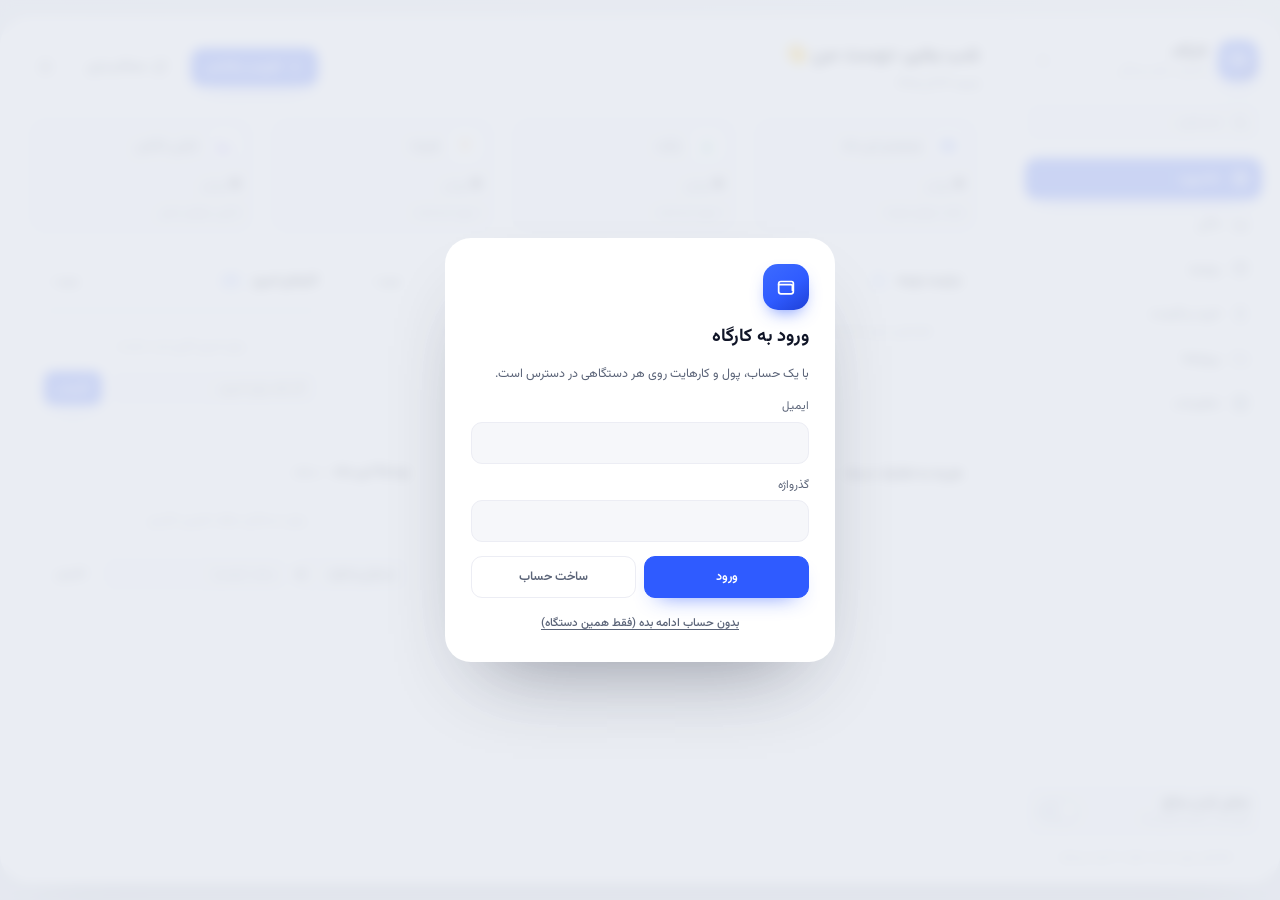
<file: index.html>
<!doctype html>
<html lang="fa" dir="rtl">
  <head>
    <meta charset="UTF-8" />
    <meta name="viewport" content="width=device-width, initial-scale=1.0" />
    <meta name="theme-color" content="#e8eaf0" />
    <title>کارگاه — مدیریت مال و زندگی</title>
    <link rel="icon" type="image/svg+xml" href="icon.svg" />
    <link rel="apple-touch-icon" href="icon.svg" />
    <link rel="preconnect" href="https://fonts.googleapis.com" />
    <link rel="preconnect" href="https://fonts.gstatic.com" crossorigin />
    <link
      href="https://fonts.googleapis.com/css2?family=Vazirmatn:wght@300;400;500;600;700;800&display=swap"
      rel="stylesheet"
    />
    <link rel="stylesheet" href="styles.css?v=3" />
  </head>
  <body>
    <div class="app">
      <aside class="side">
        <div class="side-brand">
          <span class="logo" aria-hidden="true">
            <svg viewBox="0 0 24 24" fill="none" stroke="currentColor" stroke-width="1.9" stroke-linecap="round" stroke-linejoin="round">
              <path d="M4 8.5A2.5 2.5 0 0 1 6.5 6H18a2 2 0 0 1 2 2v9a2.5 2.5 0 0 1-2.5 2.5h-11A2.5 2.5 0 0 1 4 17Z" />
              <path d="M4 9.5h13.5a1.5 1.5 0 0 1 1.5 1.5v4.5" />
              <circle cx="16" cy="14" r="1.2" fill="currentColor" stroke="none" />
            </svg>
          </span>
          <div class="brand-text">
            <strong>کارگاه</strong>
            <span>مدیریت مال و زندگی</span>
          </div>
          <button type="button" class="icon-btn side-collapse" data-act="collapse" aria-label="جمع کردن منو">
            <svg viewBox="0 0 24 24" fill="none" stroke="currentColor" stroke-width="1.8" stroke-linecap="round">
              <path d="M14 8l-4 4 4 4M18 8l-4 4 4 4" />
            </svg>
          </button>
        </div>

        <div class="side-search-wrap">
          <label class="side-search">
            <svg viewBox="0 0 24 24" fill="none" stroke="currentColor" stroke-width="1.8" stroke-linecap="round">
              <circle cx="11" cy="11" r="6.5" /><path d="M16 16l4 4" />
            </svg>
            <input id="side-search" type="search" placeholder="جستجو…" autocomplete="off" aria-label="جستجو" />
          </label>
          <div class="search-pop" id="search-results" hidden></div>
        </div>

        <nav class="nav" id="tabs" aria-label="بخش‌ها">
          <button type="button" class="nav-item" data-tab="dashboard">
            <svg viewBox="0 0 24 24" fill="none" stroke="currentColor" stroke-width="1.7" stroke-linecap="round" stroke-linejoin="round">
              <rect x="3.5" y="3.5" width="7" height="7" rx="2" /><rect x="13.5" y="3.5" width="7" height="7" rx="2" />
              <rect x="3.5" y="13.5" width="7" height="7" rx="2" /><rect x="13.5" y="13.5" width="7" height="7" rx="2" />
            </svg>
            داشبورد
          </button>
          <button type="button" class="nav-item" data-tab="finance">
            <svg viewBox="0 0 24 24" fill="none" stroke="currentColor" stroke-width="1.7" stroke-linecap="round" stroke-linejoin="round">
              <path d="M4 19V5M4 19h16" /><path d="M8 19v-6M12.5 19V8M17 19v-4M21 19V6" />
            </svg>
            مالی
          </button>
          <button type="button" class="nav-item" data-tab="daily">
            <svg viewBox="0 0 24 24" fill="none" stroke="currentColor" stroke-width="1.7" stroke-linecap="round" stroke-linejoin="round">
              <rect x="4" y="5" width="16" height="15" rx="3.5" /><path d="M8 3.5v3M16 3.5v3M4 10h16M9 14.5l1.8 1.8 3.7-3.6" />
            </svg>
            روزمره
          </button>
          <button type="button" class="nav-item" data-tab="buy">
            <svg viewBox="0 0 24 24" fill="none" stroke="currentColor" stroke-width="1.7" stroke-linecap="round" stroke-linejoin="round">
              <path d="M6 8h12l-1 11.5a1.5 1.5 0 0 1-1.5 1.4h-7A1.5 1.5 0 0 1 7 19.5Z" /><path d="M9.5 8V6.5a2.5 2.5 0 0 1 5 0V8" />
            </svg>
            خرید و قیمت
          </button>
          <button type="button" class="nav-item" data-tab="projects">
            <svg viewBox="0 0 24 24" fill="none" stroke="currentColor" stroke-width="1.7" stroke-linecap="round" stroke-linejoin="round">
              <path d="M3.5 7.5A2 2 0 0 1 5.5 5.5h4l2 2.5h7a2 2 0 0 1 2 2v7.5a2 2 0 0 1-2 2h-13a2 2 0 0 1-2-2Z" />
            </svg>
            پروژه‌ها
          </button>
          <button type="button" class="nav-item" data-tab="settings">
            <svg viewBox="0 0 24 24" fill="none" stroke="currentColor" stroke-width="1.7" stroke-linecap="round" stroke-linejoin="round">
              <circle cx="12" cy="12" r="3.2" />
              <path d="M19.4 14.5a1.6 1.6 0 0 0 .3 1.8l.1.1a1.9 1.9 0 1 1-2.7 2.7l-.1-.1a1.6 1.6 0 0 0-2.7 1.1 1.9 1.9 0 1 1-3.8 0 1.6 1.6 0 0 0-2.7-1.1l-.1.1a1.9 1.9 0 1 1-2.7-2.7l.1-.1A1.6 1.6 0 0 0 3.9 13a1.9 1.9 0 1 1 0-3.8 1.6 1.6 0 0 0 1.1-2.7l-.1-.1a1.9 1.9 0 1 1 2.7-2.7l.1.1A1.6 1.6 0 0 0 10.4 2.7a1.9 1.9 0 1 1 3.8 0 1.6 1.6 0 0 0 2.7 1.1l.1-.1a1.9 1.9 0 1 1 2.7 2.7l-.1.1a1.6 1.6 0 0 0 1.1 2.7 1.9 1.9 0 1 1 0 3.8 1.6 1.6 0 0 0-1.3 1.5Z" />
            </svg>
            تنظیمات
          </button>
        </nav>

        <div class="side-foot">
          <div class="privacy">
            <div class="privacy-text">
              <strong>مخفی کردن مبالغ</strong>
              <span>جای عدد، ستاره نشان بده</span>
            </div>
            <button type="button" class="switch" id="privacy-switch" data-act="toggle-privacy" aria-pressed="false" aria-label="مخفی کردن مبالغ">
              <span></span>
            </button>
          </div>

          <div class="user-card" id="account-line" hidden>
            <span class="avatar" aria-hidden="true">ک</span>
            <div class="user-info">
              <strong id="account-email" dir="ltr"></strong>
              <span>حساب ابری</span>
            </div>
            <button type="button" class="icon-btn" id="logout-btn" aria-label="خروج">
              <svg viewBox="0 0 24 24" fill="none" stroke="currentColor" stroke-width="1.8" stroke-linecap="round" stroke-linejoin="round">
                <path d="M15 5.5H7.5A2.5 2.5 0 0 0 5 8v8a2.5 2.5 0 0 0 2.5 2.5H15" /><path d="M13 12h7M17 8.5l3.5 3.5L17 15.5" />
              </svg>
            </button>
          </div>

          <p class="side-note">همه‌چیز روی حساب خودت ذخیره می‌شود.</p>
        </div>
      </aside>

      <main class="main">
        <header class="topbar">
          <div class="greet">
            <h2 id="greet-title">سلام 👋</h2>
            <p id="today-line"></p>
          </div>
          <div class="top-actions">
            <button type="button" class="btn primary" data-act="nav" data-tab="finance">
              <svg viewBox="0 0 24 24" fill="none" stroke="currentColor" stroke-width="2" stroke-linecap="round">
                <path d="M12 5.5v13M5.5 12h13" />
              </svg>
              افزودن تراکنش
            </button>
            <button type="button" class="btn ghost" data-act="sync">
              <svg viewBox="0 0 24 24" fill="none" stroke="currentColor" stroke-width="1.9" stroke-linecap="round" stroke-linejoin="round">
                <path d="M4 12a8 8 0 0 1 13.6-5.6L20 9" /><path d="M20 4.5V9h-4.5" />
                <path d="M20 12a8 8 0 0 1-13.6 5.6L4 15" /><path d="M4 19.5V15h4.5" />
              </svg>
              همگام‌سازی
            </button>
            <button type="button" class="icon-btn bell" data-act="nav" data-tab="daily" aria-label="یادآوری‌ها">
              <svg viewBox="0 0 24 24" fill="none" stroke="currentColor" stroke-width="1.8" stroke-linecap="round" stroke-linejoin="round">
                <path d="M6.5 10a5.5 5.5 0 0 1 11 0c0 3.6 1.2 5 1.8 5.6H4.7c.6-.6 1.8-2 1.8-5.6Z" />
                <path d="M10 19a2.2 2.2 0 0 0 4 0" />
              </svg>
              <span class="bell-badge" id="bell-count" hidden></span>
            </button>
          </div>
        </header>

        <div id="view"></div>
      </main>
    </div>

    <div id="overlay-root"></div>
    <div id="toast-root" class="toast-root" aria-live="polite"></div>

    <div class="gate" id="gate" hidden>
      <form class="gate-card" id="gate-form" autocomplete="on">
        <span class="logo gate-logo" aria-hidden="true">
          <svg viewBox="0 0 24 24" fill="none" stroke="currentColor" stroke-width="1.9" stroke-linecap="round" stroke-linejoin="round">
            <path d="M4 8.5A2.5 2.5 0 0 1 6.5 6H18a2 2 0 0 1 2 2v9a2.5 2.5 0 0 1-2.5 2.5h-11A2.5 2.5 0 0 1 4 17Z" />
            <path d="M4 9.5h13.5a1.5 1.5 0 0 1 1.5 1.5v4.5" />
          </svg>
        </span>
        <h2>ورود به کارگاه</h2>
        <p class="muted">با یک حساب، پول و کارهایت روی هر دستگاهی در دسترس است.</p>

        <label class="gate-field">
          <span>ایمیل</span>
          <input id="gate-email" type="email" dir="ltr" required autocomplete="email" />
        </label>

        <label class="gate-field">
          <span>گذرواژه</span>
          <input id="gate-pass" type="password" dir="ltr" required minlength="6" autocomplete="current-password" />
        </label>

        <p class="gate-error" id="gate-error" hidden></p>

        <div class="gate-actions">
          <button type="submit" class="btn primary">ورود</button>
          <button type="button" class="btn ghost" id="gate-signup">ساخت حساب</button>
        </div>

        <button type="button" class="link-btn gate-skip" id="gate-skip">
          بدون حساب ادامه بده (فقط همین دستگاه)
        </button>
      </form>
    </div>

    <script src="config.js"></script>
    <script src="app.js?v=3"></script>
  </body>
</html>
</file>
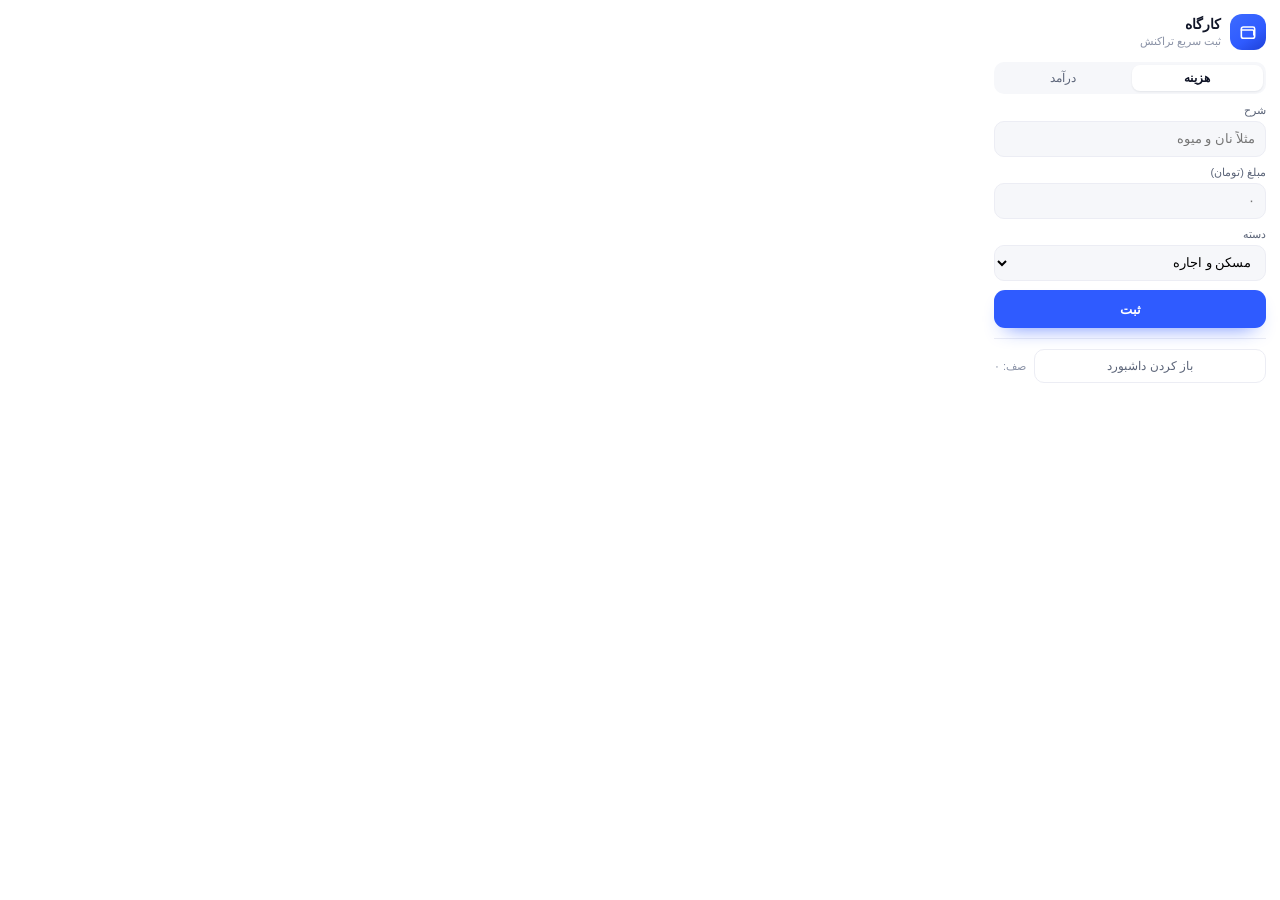
<file: extension/popup.html>
<!doctype html>
<html lang="fa" dir="rtl">
  <head>
    <meta charset="UTF-8" />
    <link rel="stylesheet" href="popup.css" />
  </head>
  <body>
    <header class="head">
      <span class="logo" aria-hidden="true">
        <svg viewBox="0 0 24 24" fill="none" stroke="currentColor" stroke-width="1.9" stroke-linecap="round" stroke-linejoin="round">
          <path d="M4 8.5A2.5 2.5 0 0 1 6.5 6H18a2 2 0 0 1 2 2v9a2.5 2.5 0 0 1-2.5 2.5h-11A2.5 2.5 0 0 1 4 17Z" />
          <path d="M4 9.5h13.5a1.5 1.5 0 0 1 1.5 1.5v4.5" />
        </svg>
      </span>
      <div class="head-text">
        <strong>کارگاه</strong>
        <span>ثبت سریع تراکنش</span>
      </div>
    </header>

    <form id="quick-form">
      <div class="kind-switch" role="group" aria-label="نوع تراکنش">
        <button type="button" class="kind on" data-kind="expense">هزینه</button>
        <button type="button" class="kind" data-kind="income">درآمد</button>
      </div>

      <label>
        <span>شرح</span>
        <input id="title" type="text" placeholder="مثلاً نان و میوه" autocomplete="off" required />
      </label>

      <label>
        <span>مبلغ (تومان)</span>
        <input id="amount" type="number" min="1" inputmode="numeric" placeholder="۰" required />
      </label>

      <label>
        <span>دسته</span>
        <select id="category"></select>
      </label>

      <button type="submit" class="save">ثبت</button>
      <p class="hint" id="hint" hidden></p>
    </form>

    <footer class="foot">
      <button type="button" id="open-app" class="ghost">باز کردن داشبورد</button>
      <span class="queue" id="queue">صف: ۰</span>
    </footer>

    <script src="popup.js"></script>
  </body>
</html>
</file>
<file: styles.css>
/* کارگاه — داشبورد مالی و روزمره */

:root {
  --bg: #e7eaf1;
  --app: #ffffff;
  --soft: #f6f7fa;
  --soft-2: #f1f3f8;
  --line: #ecedf4;
  --ink: #101527;
  --ink-2: #5b6478;
  --ink-3: #8b93a7;
  --blue: #2f5bff;
  --blue-soft: #e9efff;
  --violet: #7c5cff;
  --violet-soft: #efeaff;
  --green: #10b981;
  --green-soft: #e6f8ef;
  --orange: #f79009;
  --orange-soft: #fff2e2;
  --red: #f04438;
  --red-soft: #fdecec;
  --pink: #ec4899;
  --teal: #0ea5a5;
  --r-xl: 26px;
  --r-lg: 20px;
  --r-md: 14px;
  --r-sm: 10px;
  --shadow-sm: 0 1px 2px rgba(16, 21, 39, 0.04);
  --shadow: 0 1px 2px rgba(16, 21, 39, 0.04), 0 12px 28px -18px rgba(16, 21, 39, 0.28);
  --font: 'Vazirmatn', 'Segoe UI', Tahoma, sans-serif;
}

* {
  box-sizing: border-box;
}

[hidden] {
  display: none !important;
}

html,
body {
  margin: 0;
  min-height: 100%;
}

body {
  font-family: var(--font);
  color: var(--ink);
  background: radial-gradient(120% 100% at 100% 0%, #f1f3f8 0%, var(--bg) 45%, #dfe3ec 100%);
  background-attachment: fixed;
  -webkit-font-smoothing: antialiased;
  font-size: 14px;
  line-height: 1.7;
}

button,
input,
select {
  font-family: inherit;
  font-size: inherit;
  color: inherit;
}

button {
  cursor: pointer;
}

a {
  color: var(--blue);
  text-decoration: none;
}

h1,
h2,
h3,
h4,
p {
  margin: 0;
}

ul,
ol {
  margin: 0;
  padding: 0;
  list-style: none;
}

code {
  font-size: 12px;
  background: var(--soft-2);
  padding: 1px 5px;
  border-radius: 6px;
  direction: ltr;
  display: inline-block;
}

.muted {
  color: var(--ink-2);
}

.tiny {
  font-size: 12px;
}

.spacer {
  flex: 1;
}

/* ------------------------------------------------------------------ */
/* چیدمان کلی                                                          */
/* ------------------------------------------------------------------ */

.app {
  max-width: 1560px;
  margin: 16px auto;
  background: var(--app);
  border-radius: 30px;
  box-shadow: 0 30px 70px -40px rgba(16, 21, 39, 0.4), 0 2px 6px rgba(16, 21, 39, 0.04);
  display: grid;
  grid-template-columns: 274px minmax(0, 1fr);
  overflow: hidden;
  min-height: calc(100vh - 32px);
}

.side {
  padding: 22px 18px 18px;
  border-left: 1px solid var(--line);
  display: flex;
  flex-direction: column;
  gap: 16px;
  background: #fff;
  position: relative;
}

.app.compact {
  grid-template-columns: 88px minmax(0, 1fr);
}

.app.compact .brand-text,
.app.compact .side-search-wrap,
.app.compact .privacy-text,
.app.compact .user-info,
.app.compact .side-note {
  display: none;
}

.app.compact .side-brand,
.app.compact .user-card,
.app.compact .privacy {
  justify-content: center;
}

.app.compact .nav-item {
  justify-content: center;
  font-size: 0;
  padding: 11px 0;
}

.app.compact .nav-item svg {
  width: 20px;
  height: 20px;
}

.app.compact .side-collapse svg {
  transform: rotate(180deg);
}

.main {
  padding: 22px 26px 30px;
  min-width: 0;
  display: flex;
  flex-direction: column;
  gap: 18px;
}

/* ------------------------------------------------------------------ */
/* سایدبار                                                             */
/* ------------------------------------------------------------------ */

.side-brand {
  display: flex;
  align-items: center;
  gap: 11px;
  padding: 2px 4px 6px;
}

.logo {
  width: 40px;
  height: 40px;
  border-radius: 13px;
  background: linear-gradient(145deg, #3d6bff 0%, #2f5bff 55%, #1e40d6 100%);
  color: #fff;
  display: grid;
  place-items: center;
  flex: 0 0 auto;
  box-shadow: 0 8px 18px -8px rgba(47, 91, 255, 0.8);
}

.logo svg {
  width: 22px;
  height: 22px;
}

.brand-text {
  display: flex;
  flex-direction: column;
  line-height: 1.35;
  flex: 1;
  min-width: 0;
}

.brand-text strong {
  font-size: 15.5px;
  font-weight: 700;
}

.brand-text span {
  font-size: 11.5px;
  color: var(--ink-3);
}

.side-collapse {
  width: 28px !important;
  height: 28px !important;
  color: var(--ink-3) !important;
  border-radius: 9px !important;
}

.side-search-wrap {
  position: relative;
}

.side-search {
  display: flex;
  align-items: center;
  gap: 8px;
  height: 40px;
  padding: 0 12px;
  background: var(--soft);
  border-radius: 12px;
  border: 1px solid transparent;
  transition: border-color 0.15s ease, background 0.15s ease;
}

.side-search:focus-within {
  border-color: #c9d6ff;
  background: #fff;
}

.side-search svg {
  width: 17px;
  height: 17px;
  color: var(--ink-3);
  flex: 0 0 auto;
}

.side-search input {
  border: 0;
  background: transparent;
  outline: none;
  width: 100%;
  font-size: 13px;
}

.side-search input::placeholder {
  color: var(--ink-3);
}

.search-pop {
  position: absolute;
  inset-inline: 0;
  top: calc(100% + 6px);
  background: #fff;
  border: 1px solid var(--line);
  border-radius: 14px;
  box-shadow: 0 20px 40px -22px rgba(16, 21, 39, 0.35);
  padding: 6px;
  z-index: 40;
  max-height: 340px;
  overflow: auto;
}

.search-item {
  width: 100%;
  display: flex;
  align-items: center;
  gap: 10px;
  padding: 8px 9px;
  border: 0;
  background: transparent;
  border-radius: 9px;
  text-align: right;
}

.search-item:hover {
  background: var(--soft);
}

.search-item-main {
  display: flex;
  flex-direction: column;
  min-width: 0;
  flex: 1;
}

.search-item-title {
  font-size: 13px;
  font-weight: 600;
  white-space: nowrap;
  overflow: hidden;
  text-overflow: ellipsis;
}

.search-item-sub {
  font-size: 11px;
  color: var(--ink-3);
}

.search-item-amount {
  font-size: 12px;
  font-weight: 600;
  color: var(--blue);
}

.search-empty {
  padding: 12px;
  font-size: 12.5px;
  color: var(--ink-3);
  text-align: center;
}

.nav {
  display: flex;
  flex-direction: column;
  gap: 4px;
}

.nav-item {
  display: flex;
  align-items: center;
  gap: 10px;
  padding: 10px 12px;
  border: 0;
  background: transparent;
  border-radius: 12px;
  font-size: 13.5px;
  font-weight: 500;
  color: var(--ink-2);
  text-align: right;
  transition: background 0.15s ease, color 0.15s ease;
}

.nav-item svg {
  width: 19px;
  height: 19px;
  flex: 0 0 auto;
  color: var(--ink-3);
}

.nav-item:hover {
  background: var(--soft);
  color: var(--ink);
}

.nav-item.active {
  background: var(--blue);
  color: #fff;
  font-weight: 600;
  box-shadow: 0 10px 20px -14px rgba(47, 91, 255, 0.9);
}

.nav-item.active svg {
  color: #fff;
}

.side-foot {
  margin-top: auto;
  display: flex;
  flex-direction: column;
  gap: 10px;
}

.privacy {
  display: flex;
  align-items: center;
  gap: 10px;
  padding: 11px 12px;
  border-radius: 14px;
  background: var(--soft);
}

.privacy-text {
  display: flex;
  flex-direction: column;
  flex: 1;
  line-height: 1.4;
}

.privacy-text strong {
  font-size: 12.5px;
  font-weight: 600;
}

.privacy-text span {
  font-size: 10.5px;
  color: var(--ink-3);
}

.switch {
  width: 42px;
  height: 24px;
  border-radius: 999px;
  border: 0;
  background: #dfe3ec;
  position: relative;
  flex: 0 0 auto;
  transition: background 0.18s ease;
}

.switch span {
  position: absolute;
  top: 3px;
  inset-inline-start: 3px;
  width: 18px;
  height: 18px;
  border-radius: 50%;
  background: #fff;
  box-shadow: 0 1px 3px rgba(16, 21, 39, 0.25);
  transition: inset-inline-start 0.18s ease;
}

.switch.on {
  background: var(--blue);
}

.switch.on span {
  inset-inline-start: 21px;
}

.user-card {
  display: flex;
  align-items: center;
  gap: 9px;
  padding: 9px;
  border-radius: 14px;
  border: 1px solid var(--line);
}

.avatar {
  width: 34px;
  height: 34px;
  border-radius: 11px;
  background: linear-gradient(145deg, #ffd9a8, #f7b267);
  color: #7a4a06;
  display: grid;
  place-items: center;
  font-weight: 700;
  font-size: 13px;
  flex: 0 0 auto;
}

.user-info {
  display: flex;
  flex-direction: column;
  min-width: 0;
  flex: 1;
  line-height: 1.35;
}

.user-info strong {
  font-size: 12px;
  font-weight: 600;
  white-space: nowrap;
  overflow: hidden;
  text-overflow: ellipsis;
}

.user-info span {
  font-size: 10.5px;
  color: var(--ink-3);
}

.side-note {
  font-size: 10.5px;
  color: var(--ink-3);
  padding: 0 4px;
  text-align: center;
}

/* ------------------------------------------------------------------ */
/* نوار بالا                                                           */
/* ------------------------------------------------------------------ */

.topbar {
  display: flex;
  align-items: center;
  gap: 14px;
  flex-wrap: wrap;
  padding-bottom: 2px;
}

.greet {
  flex: 1;
  min-width: 220px;
}

.greet h2 {
  font-size: 20px;
  font-weight: 700;
  letter-spacing: -0.2px;
}

.greet p {
  font-size: 12.5px;
  color: var(--ink-2);
  margin-top: 2px;
}

.top-actions {
  display: flex;
  align-items: center;
  gap: 8px;
  flex-wrap: wrap;
}

/* دکمه‌ها */

.btn {
  display: inline-flex;
  align-items: center;
  justify-content: center;
  gap: 6px;
  height: 38px;
  padding: 0 14px;
  border-radius: 11px;
  border: 1px solid var(--line);
  background: #fff;
  color: var(--ink);
  font-size: 12.5px;
  font-weight: 600;
  transition: transform 0.12s ease, box-shadow 0.15s ease, background 0.15s ease;
  white-space: nowrap;
}

.btn:hover {
  background: var(--soft);
}

.btn:active {
  transform: translateY(1px);
}

.btn svg {
  width: 16px;
  height: 16px;
}

.btn.primary {
  background: var(--blue);
  border-color: var(--blue);
  color: #fff;
  box-shadow: 0 10px 22px -14px rgba(47, 91, 255, 0.9);
}

.btn.primary:hover {
  background: #2850e6;
}

.btn.ghost {
  background: #fff;
  border-color: var(--line);
  color: var(--ink-2);
}

.btn.ghost:hover {
  color: var(--ink);
  background: var(--soft);
}

.btn.small {
  height: 32px;
  padding: 0 11px;
  font-size: 12px;
  border-radius: 9px;
}

.btn:disabled {
  opacity: 0.6;
  cursor: default;
}

.icon-btn {
  width: 34px;
  height: 34px;
  border: 1px solid var(--line);
  border-radius: 10px;
  background: #fff;
  color: var(--ink-2);
  display: inline-grid;
  place-items: center;
  transition: background 0.15s ease, color 0.15s ease;
  flex: 0 0 auto;
}

.icon-btn svg {
  width: 17px;
  height: 17px;
}

.icon-btn:hover {
  background: var(--soft);
  color: var(--ink);
}

.icon-btn.tiny {
  width: 24px;
  height: 24px;
  border: 0;
  background: transparent;
  font-size: 15px;
  color: var(--ink-3);
}

.icon-btn.tiny:hover {
  color: var(--red);
  background: var(--red-soft);
}

.bell {
  position: relative;
  width: 38px;
  height: 38px;
  border-radius: 11px;
}

.bell-badge {
  position: absolute;
  top: -5px;
  inset-inline-end: -5px;
  min-width: 17px;
  height: 17px;
  padding: 0 4px;
  border-radius: 999px;
  background: var(--red);
  color: #fff;
  font-size: 10px;
  font-weight: 700;
  display: grid;
  place-items: center;
  border: 2px solid #fff;
}

.link-btn {
  border: 0;
  background: transparent;
  color: var(--ink-2);
  font-size: 12px;
  font-weight: 500;
  padding: 4px 6px;
  border-radius: 8px;
}

.link-btn:hover {
  color: var(--blue);
  background: var(--blue-soft);
}

/* ------------------------------------------------------------------ */
/* بخش‌ها و کارت‌ها                                                      */
/* ------------------------------------------------------------------ */

.section {
  display: flex;
  flex-direction: column;
  gap: 16px;
  animation: fade 0.25s ease;
}

@keyframes fade {
  from {
    opacity: 0;
    transform: translateY(4px);
  }
  to {
    opacity: 1;
    transform: none;
  }
}

.section-head {
  display: flex;
  align-items: flex-end;
  gap: 12px;
  flex-wrap: wrap;
}

.section-head > div:first-child {
  flex: 1;
  min-width: 200px;
}

.section-head h2 {
  font-size: 19px;
  font-weight: 700;
}

.section-head .sub {
  font-size: 12.5px;
  color: var(--ink-2);
  margin-top: 2px;
}

.head-actions {
  display: flex;
  align-items: center;
  gap: 8px;
  flex-wrap: wrap;
}

.card {
  background: #fff;
  border: 1px solid var(--line);
  border-radius: var(--r-lg);
  box-shadow: var(--shadow-sm);
}

.panel {
  padding: 16px 17px;
  min-width: 0;
}

.panel-head {
  display: flex;
  align-items: center;
  gap: 8px;
  margin-bottom: 12px;
}

.panel-head h3 {
  font-size: 13.5px;
  font-weight: 600;
}

.count-badge {
  display: inline-grid;
  place-items: center;
  min-width: 21px;
  height: 21px;
  padding: 0 6px;
  border-radius: 999px;
  background: var(--blue-soft);
  color: var(--blue);
  font-size: 11px;
  font-weight: 600;
}

.empty {
  font-size: 12.5px;
  color: var(--ink-3);
  padding: 14px 8px;
  text-align: center;
}

/* آمار بالای داشبورد */

.stats {
  display: grid;
  grid-template-columns: repeat(4, minmax(0, 1fr));
  gap: 12px;
}

.stat {
  background: var(--soft);
  border-radius: var(--r-lg);
  padding: 14px 15px 13px;
  display: flex;
  flex-direction: column;
  gap: 6px;
  min-width: 0;
}

.stat-top {
  display: flex;
  align-items: center;
  gap: 8px;
}

.stat-icon {
  width: 34px;
  height: 34px;
  border-radius: 11px;
  display: grid;
  place-items: center;
  background: #fff;
  color: var(--blue);
  box-shadow: var(--shadow-sm);
}

.stat-icon svg {
  width: 18px;
  height: 18px;
}

.stat-icon.green {
  color: var(--green);
}
.stat-icon.orange {
  color: var(--orange);
}
.stat-icon.violet {
  color: var(--violet);
}

.stat-label {
  font-size: 12.5px;
  font-weight: 500;
  color: var(--ink-2);
}

.stat-value {
  display: flex;
  align-items: baseline;
  gap: 5px;
  font-size: 24px;
  font-weight: 700;
  letter-spacing: -0.4px;
  line-height: 1.2;
  direction: rtl;
}

.stat-cur {
  font-size: 11px;
  font-weight: 500;
  color: var(--ink-3);
}

.stat-sub {
  font-size: 11px;
  color: var(--ink-3);
}

/* شبکه‌های داشبورد */

.dash-grid {
  display: grid;
  grid-template-columns: repeat(3, minmax(0, 1fr));
  gap: 12px;
  align-items: start;
}

.dash-bottom {
  display: grid;
  grid-template-columns: minmax(0, 1.35fr) minmax(0, 1fr);
  gap: 12px;
  align-items: start;
}

.fin-grid {
  display: grid;
  grid-template-columns: minmax(0, 1.55fr) minmax(0, 1fr);
  gap: 12px;
  align-items: start;
}

.settings-grid {
  display: grid;
  grid-template-columns: repeat(auto-fit, minmax(260px, 1fr));
  gap: 12px;
}

.setting-row {
  display: flex;
  align-items: center;
  gap: 10px;
  padding: 10px 0;
  border-bottom: 1px solid var(--line);
  margin-bottom: 8px;
}

.setting-row > div {
  display: flex;
  flex-direction: column;
  flex: 1;
}

.setting-row strong {
  font-size: 13px;
  font-weight: 600;
}

/* ردیف‌ها */

.row-list {
  display: flex;
  flex-direction: column;
}

.row {
  display: flex;
  align-items: center;
  gap: 9px;
  padding: 9px 4px;
  border-bottom: 1px dashed var(--line);
  min-width: 0;
}

.row-list.tight .row {
  padding: 7px 2px;
}

.row:last-child {
  border-bottom: 0;
}

.row.clickable {
  cursor: pointer;
  border-radius: 10px;
  transition: background 0.15s ease;
}

.row.clickable:hover {
  background: var(--soft);
}

.row-icon {
  width: 30px;
  height: 30px;
  border-radius: 10px;
  display: grid;
  place-items: center;
  flex: 0 0 auto;
  background: var(--blue-soft);
  color: var(--blue);
}

.row-icon svg {
  width: 15px;
  height: 15px;
}

.row-icon.orange {
  background: var(--orange-soft);
  color: var(--orange);
}
.row-icon.red {
  background: var(--red-soft);
  color: var(--red);
}
.row-icon.purple {
  background: var(--violet-soft);
  color: var(--violet);
}
.row-icon.green {
  background: var(--green-soft);
  color: var(--green);
}

.row-main {
  display: flex;
  flex-direction: column;
  min-width: 0;
  flex: 1;
  line-height: 1.45;
}

.row-title {
  font-size: 12.5px;
  font-weight: 600;
  white-space: nowrap;
  overflow: hidden;
  text-overflow: ellipsis;
}

.row-sub {
  font-size: 11px;
  color: var(--ink-3);
  white-space: nowrap;
  overflow: hidden;
  text-overflow: ellipsis;
}

.row-end {
  display: flex;
  flex-direction: column;
  align-items: flex-end;
  gap: 3px;
  flex: 0 0 auto;
}

.row-time {
  font-size: 10.5px;
  color: var(--ink-3);
}

.row-amount {
  font-size: 12.5px;
  font-weight: 600;
  flex: 0 0 auto;
}

.row-amount.income {
  color: var(--green);
}
.row-amount.expense {
  color: var(--red);
}

.tag {
  display: inline-flex;
  align-items: center;
  height: 21px;
  padding: 0 8px;
  border-radius: 7px;
  font-size: 10.5px;
  font-weight: 500;
  white-space: nowrap;
  background: var(--blue-soft);
  color: var(--blue);
}

.tag.red {
  background: var(--red-soft);
  color: #c8352a;
}
.tag.orange {
  background: var(--orange-soft);
  color: #b86400;
}
.tag.purple {
  background: var(--violet-soft);
  color: #5d3ee0;
}
.tag.green {
  background: var(--green-soft);
  color: #0a7a52;
}
.tag.blue {
  background: var(--blue-soft);
  color: var(--blue);
}

.avatar.sm {
  width: 30px;
  height: 30px;
  border-radius: 10px;
  font-size: 12px;
}

.avatar.sm.income {
  background: var(--green-soft);
  color: #0a7a52;
}

.avatar.sm.expense {
  background: var(--red-soft);
  color: #c8352a;
}

.task-row.done .row-title {
  color: var(--ink-3);
  text-decoration: line-through;
}

/* چک‌باکس */

.check {
  width: 21px;
  height: 21px;
  border-radius: 7px;
  border: 1.6px solid #d8dce8;
  background: #fff;
  color: transparent;
  font-size: 11px;
  display: grid;
  place-items: center;
  flex: 0 0 auto;
  transition: all 0.15s ease;
  padding: 0;
}

.check:hover {
  border-color: var(--blue);
}

.check.on {
  background: var(--blue);
  border-color: var(--blue);
  color: #fff;
}

.check.small {
  width: 18px;
  height: 18px;
  border-radius: 6px;
  font-size: 10px;
}

/* نوار پیشرفت */

.bar {
  height: 7px;
  border-radius: 999px;
  background: var(--soft-2);
  overflow: hidden;
  margin: 8px 0;
}

.bar span {
  display: block;
  height: 100%;
  border-radius: 999px;
  background: linear-gradient(90deg, #4d7cff, var(--blue));
  transition: width 0.4s ease;
}

.bar.over span {
  background: linear-gradient(90deg, #ff8a7a, var(--red));
}

.add-row {
  display: flex;
  gap: 8px;
  margin-bottom: 6px;
}

.add-row input {
  flex: 1;
  min-width: 0;
  height: 40px;
  border-radius: 11px;
  border: 1px solid var(--line);
  background: var(--soft);
  padding: 0 12px;
  outline: none;
  font-size: 12.5px;
}

.add-row input:focus {
  border-color: #c9d6ff;
  background: #fff;
}

.add-row.compact input {
  height: 34px;
}

.add-row.compact .btn {
  height: 34px;
}

.qty-input {
  max-width: 80px;
}

/* بودجه، هدف، دارایی */

.budget-list,
.goal-list {
  display: flex;
  flex-direction: column;
  gap: 12px;
}

.budget-top {
  display: flex;
  align-items: center;
  gap: 8px;
  font-size: 12px;
}

.budget-name {
  font-weight: 600;
  flex: 1;
  min-width: 0;
  white-space: nowrap;
  overflow: hidden;
  text-overflow: ellipsis;
}

.budget-num {
  color: var(--ink-2);
  font-size: 11.5px;
}

.budget .bar,
.goal .bar {
  margin: 5px 0 4px;
}

.budget-foot {
  display: flex;
  align-items: center;
  gap: 6px;
  justify-content: space-between;
}

.mini-form,
.deposit-form {
  display: flex;
  gap: 6px;
  margin-top: 12px;
  flex-wrap: wrap;
}

.mini-form input,
.mini-form select,
.deposit-form input {
  height: 34px;
  border-radius: 9px;
  border: 1px solid var(--line);
  background: var(--soft);
  padding: 0 10px;
  font-size: 12px;
  outline: none;
  min-width: 0;
  flex: 1;
}

.mini-form select {
  flex: 0 0 auto;
  max-width: 46%;
}

.mini-form input::placeholder,
.deposit-form input::placeholder {
  color: var(--ink-3);
}

.mini-form input:focus,
.mini-form select:focus,
.deposit-form input:focus {
  border-color: #c9d6ff;
  background: #fff;
}

.mini-form .btn,
.deposit-form .btn {
  flex: 0 0 auto;
}

.day-input {
  max-width: 62px;
  flex: 0 0 62px !important;
}

.net-value {
  font-size: 23px;
  font-weight: 700;
  letter-spacing: -0.4px;
  margin: 2px 0 8px;
}

.net-value span {
  font-size: 11px;
  font-weight: 500;
  color: var(--ink-3);
}

.chip-row {
  display: flex;
  gap: 6px;
  flex-wrap: wrap;
  margin-bottom: 10px;
}

.chip {
  font-size: 11px;
  padding: 3px 9px;
  border-radius: 8px;
  background: var(--soft);
  color: var(--ink-2);
}

.chip.income {
  background: var(--green-soft);
  color: #0a7a52;
}

.chip.expense {
  background: var(--red-soft);
  color: #c8352a;
}

/* دونات و راهنما */

.donut-row {
  display: flex;
  align-items: center;
  gap: 18px;
  flex-wrap: wrap;
}

.donut {
  width: 172px;
  height: 172px;
  flex: 0 0 auto;
}

.donut-label {
  font-family: var(--font);
  font-size: 10px;
  fill: var(--ink-3);
}

.donut-value {
  font-family: var(--font);
  font-size: 13px;
  font-weight: 700;
  fill: var(--ink);
}

.legend {
  flex: 1;
  min-width: 170px;
  display: flex;
  flex-direction: column;
  gap: 7px;
}

.legend li {
  display: flex;
  align-items: center;
  gap: 8px;
  font-size: 12px;
  background: var(--soft);
  border-radius: 9px;
  padding: 6px 9px;
}

.dot {
  width: 8px;
  height: 8px;
  border-radius: 50%;
  flex: 0 0 auto;
  display: inline-block;
}

.legend-name {
  flex: 1;
  min-width: 0;
  white-space: nowrap;
  overflow: hidden;
  text-overflow: ellipsis;
}

.legend-pct {
  color: var(--ink-3);
  font-size: 11px;
}

.legend-amount {
  font-weight: 600;
  font-size: 11.5px;
}

/* نمودار روند */

.trend {
  display: flex;
  flex-direction: column;
  gap: 10px;
}

.trend-cols {
  display: grid;
  grid-template-columns: repeat(6, minmax(0, 1fr));
  gap: 10px;
  align-items: end;
  height: 168px;
  padding-top: 6px;
}

.trend-col {
  display: flex;
  flex-direction: column;
  align-items: center;
  gap: 8px;
  height: 100%;
}

.trend-bars {
  display: flex;
  align-items: flex-end;
  gap: 4px;
  height: 100%;
  width: 100%;
  justify-content: center;
}

.tb {
  width: 13px;
  border-radius: 6px 6px 3px 3px;
  display: block;
  transition: height 0.4s ease;
}

.tb.income {
  background: linear-gradient(180deg, #5b82ff, #2f5bff);
}

.tb.expense {
  background: linear-gradient(180deg, #a390ff, #7c5cff);
}

.trend-month {
  font-size: 10.5px;
  color: var(--ink-3);
  white-space: nowrap;
}

.trend-legend {
  display: flex;
  gap: 14px;
  justify-content: center;
  font-size: 11px;
  color: var(--ink-2);
}

.trend-legend span {
  display: flex;
  align-items: center;
  gap: 5px;
}

/* ------------------------------------------------------------------ */
/* مالی                                                                */
/* ------------------------------------------------------------------ */

.month-bar {
  display: flex;
  align-items: center;
  gap: 4px;
  background: var(--soft);
  border-radius: 11px;
  padding: 3px;
}

.month-title {
  font-size: 12.5px;
  font-weight: 600;
  padding: 0 8px;
  min-width: 96px;
  text-align: center;
}

.nav-btn {
  width: 28px;
  height: 28px;
  border-radius: 8px;
  border: 0;
  background: #fff;
  color: var(--ink-2);
  font-size: 16px;
  line-height: 1;
  display: grid;
  place-items: center;
  box-shadow: var(--shadow-sm);
}

.nav-btn:hover {
  color: var(--blue);
}

.money-row {
  display: grid;
  grid-template-columns: repeat(4, minmax(0, 1fr));
  gap: 12px;
}

.money {
  padding: 14px 15px;
  display: flex;
  flex-direction: column;
  gap: 2px;
  background: var(--soft);
  border-color: transparent;
}

.money .label {
  font-size: 12px;
  color: var(--ink-2);
}

.money .value {
  font-size: 22px;
  font-weight: 700;
  letter-spacing: -0.4px;
}

.money .value.income {
  color: #0a7a52;
}

.money .value.expense {
  color: #c8352a;
}

.tx-form {
  padding: 16px 17px;
}

.kind-switch {
  display: inline-flex;
  background: var(--soft);
  border-radius: 10px;
  padding: 3px;
  gap: 2px;
  margin-bottom: 12px;
}

.kind-switch button {
  border: 0;
  background: transparent;
  padding: 6px 16px;
  border-radius: 8px;
  font-size: 12px;
  font-weight: 500;
  color: var(--ink-2);
}

.kind-switch button.on {
  background: #fff;
  box-shadow: var(--shadow-sm);
  color: var(--ink);
  font-weight: 600;
}

.kind-switch button.on.income {
  color: #0a7a52;
}

.kind-switch button.on.expense {
  color: #c8352a;
}

.form-grid {
  display: grid;
  grid-template-columns: repeat(auto-fit, minmax(150px, 1fr));
  gap: 10px;
}

.field {
  display: flex;
  flex-direction: column;
  gap: 4px;
  min-width: 0;
}

.field > span {
  font-size: 11.5px;
  color: var(--ink-2);
}

.field input,
.field select {
  height: 38px;
  border-radius: 10px;
  border: 1px solid var(--line);
  background: var(--soft);
  padding: 0 11px;
  outline: none;
  font-size: 12.5px;
  width: 100%;
}

.field input:focus,
.field select:focus {
  border-color: #c9d6ff;
  background: #fff;
}

.date-field {
  display: flex;
  align-items: center;
  gap: 6px;
  height: 38px;
  border-radius: 10px;
  border: 1px solid var(--line);
  background: var(--soft);
  padding: 0 11px;
  font-size: 12.5px;
  color: var(--ink-2);
  text-align: right;
  width: 100%;
}

.date-field svg {
  color: var(--ink-3);
  flex: 0 0 auto;
}

.form-actions {
  display: flex;
  justify-content: flex-end;
  margin-top: 12px;
}

.panels {
  display: grid;
  grid-template-columns: minmax(0, 1.5fr) minmax(0, 1fr);
  gap: 12px;
  align-items: start;
}

.plain-list {
  display: flex;
  flex-direction: column;
}

.tx {
  display: flex;
  align-items: center;
  gap: 9px;
  padding: 8px 2px;
  border-bottom: 1px dashed var(--line);
}

.tx:last-child {
  border-bottom: 0;
}

.tx-mark {
  width: 28px;
  height: 28px;
  border-radius: 9px;
  display: grid;
  place-items: center;
  font-size: 13px;
  flex: 0 0 auto;
  background: var(--green-soft);
  color: #0a7a52;
}

.tx-mark.expense {
  background: var(--red-soft);
  color: #c8352a;
}

.tx-main {
  display: flex;
  flex-direction: column;
  flex: 1;
  min-width: 0;
  line-height: 1.45;
}

.tx-title {
  font-size: 12.5px;
  font-weight: 600;
  white-space: nowrap;
  overflow: hidden;
  text-overflow: ellipsis;
}

.tx-sub {
  font-size: 11px;
  color: var(--ink-3);
}

.tx-amount {
  font-size: 12.5px;
  font-weight: 600;
  flex: 0 0 auto;
}

.tx-amount.income {
  color: #0a7a52;
}

.tx-amount.expense {
  color: #c8352a;
}

.segmented {
  display: inline-flex;
  background: var(--soft);
  border-radius: 9px;
  padding: 2px;
  gap: 2px;
}

.segmented button {
  border: 0;
  background: transparent;
  font-size: 11px;
  padding: 4px 10px;
  border-radius: 7px;
  color: var(--ink-2);
}

.segmented button.on {
  background: #fff;
  box-shadow: var(--shadow-sm);
  color: var(--ink);
  font-weight: 600;
}

/* ------------------------------------------------------------------ */
/* روزمره                                                              */
/* ------------------------------------------------------------------ */

.today-card {
  display: flex;
  align-items: center;
  gap: 18px;
  padding: 20px 22px;
  background: linear-gradient(120deg, #f4f7ff 0%, #ffffff 55%, #f7f5ff 100%);
}

.today-text {
  flex: 1;
  min-width: 0;
}

.eyebrow {
  font-size: 11.5px;
  color: var(--blue);
  font-weight: 600;
}

.today-title {
  font-size: 21px;
  font-weight: 700;
  margin: 2px 0;
}

.today-card .bar {
  max-width: 320px;
}

.today-ring {
  flex: 0 0 auto;
}

.ring {
  width: 92px;
  height: 92px;
}

.ring-track {
  fill: none;
  stroke: #e8ecf7;
  stroke-width: 8;
}

.ring-fill {
  fill: none;
  stroke: var(--blue);
  stroke-width: 8;
  stroke-linecap: round;
  transform: rotate(-90deg);
  transform-origin: 32px 32px;
}

.ring-text {
  font-family: var(--font);
  font-size: 13px;
  font-weight: 700;
  fill: var(--ink);
}

.daily-grid {
  display: grid;
  grid-template-columns: minmax(0, 1.5fr) minmax(0, 1fr);
  gap: 12px;
  align-items: start;
}

.tasks-card {
  padding: 16px 17px;
}

.side-col {
  display: flex;
  flex-direction: column;
  gap: 12px;
}

.mini-card {
  padding: 14px 15px;
}

.mini-list {
  display: flex;
  flex-direction: column;
}

.mini-row {
  display: flex;
  align-items: center;
  gap: 8px;
  padding: 8px 0;
  border-bottom: 1px dashed var(--line);
}

.mini-row:last-child {
  border-bottom: 0;
}

.mini-main {
  display: flex;
  flex-direction: column;
  flex: 1;
  min-width: 0;
  line-height: 1.4;
}

.mini-title {
  font-size: 12.5px;
  font-weight: 600;
  white-space: nowrap;
  overflow: hidden;
  text-overflow: ellipsis;
}

.mini-price {
  font-size: 12.5px;
  font-weight: 600;
}

.money-mini .mini-balance {
  font-size: 21px;
  font-weight: 700;
  letter-spacing: -0.4px;
}

.money-mini .mini-balance span {
  font-size: 11px;
  font-weight: 500;
  color: var(--ink-3);
}

.money-mini .mini-balance.neg {
  color: #c8352a;
}

.task-list {
  display: flex;
  flex-direction: column;
  margin-top: 8px;
}

.task-item {
  display: flex;
  align-items: center;
  gap: 9px;
  padding: 8px 2px;
  border-bottom: 1px dashed var(--line);
  animation: fade 0.25s ease both;
}

.task-item:last-child {
  border-bottom: 0;
}

.task-text {
  flex: 1;
  font-size: 12.5px;
  min-width: 0;
}

.task-item.done .task-text {
  color: var(--ink-3);
  text-decoration: line-through;
}

.task-item .icon-btn {
  width: 24px;
  height: 24px;
  border: 0;
  background: transparent;
  color: var(--ink-3);
  font-size: 15px;
}

.task-item .icon-btn:hover {
  color: var(--red);
  background: var(--red-soft);
}

.overdue-item {
  gap: 8px;
}

.chip-btn {
  border: 1px solid var(--line);
  background: #fff;
  border-radius: 7px;
  font-size: 10.5px;
  padding: 2px 8px;
  color: var(--ink-2);
}

.chip-btn:hover {
  color: var(--blue);
  border-color: #c9d6ff;
}

.due {
  font-size: 11px;
  color: var(--ink-3);
}

.due.overdue {
  color: #c8352a;
}

.due.today {
  color: #b86400;
}

/* ------------------------------------------------------------------ */
/* پروژه‌ها                                                            */
/* ------------------------------------------------------------------ */

.pills {
  display: flex;
  gap: 4px;
  background: var(--soft);
  padding: 3px;
  border-radius: 10px;
}

.pill {
  border: 0;
  background: transparent;
  padding: 5px 12px;
  border-radius: 8px;
  font-size: 11.5px;
  color: var(--ink-2);
}

.pill.on {
  background: #fff;
  color: var(--ink);
  font-weight: 600;
  box-shadow: var(--shadow-sm);
}

.pill.on:not(button) {
  background: var(--blue-soft);
  color: var(--blue);
  box-shadow: none;
}

.projects-grid {
  display: grid;
  grid-template-columns: repeat(auto-fill, minmax(290px, 1fr));
  gap: 12px;
}

.project {
  padding: 16px;
  animation: fade 0.3s ease both;
}

.project-top {
  display: flex;
  align-items: flex-start;
  gap: 8px;
}

.project-top > div {
  flex: 1;
  min-width: 0;
}

.project-top h3 {
  font-size: 14px;
  font-weight: 600;
}

.project-meta {
  display: flex;
  align-items: center;
  gap: 8px;
  margin: 10px 0;
  flex-wrap: wrap;
}

.status {
  height: 26px;
  border-radius: 8px;
  border: 1px solid var(--line);
  background: var(--soft);
  font-size: 11px;
  padding: 0 8px;
  color: var(--ink-2);
}

.status-active {
  background: var(--blue-soft);
  color: var(--blue);
  border-color: transparent;
}

.status-review {
  background: var(--orange-soft);
  color: #b86400;
  border-color: transparent;
}

.status-done {
  background: var(--green-soft);
  color: #0a7a52;
  border-color: transparent;
}

.status-plan {
  background: var(--violet-soft);
  color: #5d3ee0;
  border-color: transparent;
}

.project-facts {
  display: grid;
  grid-template-columns: repeat(2, minmax(0, 1fr));
  gap: 8px;
  margin-bottom: 10px;
}

.fact {
  display: flex;
  flex-direction: column;
  gap: 3px;
}

.fact > span:first-child {
  font-size: 10.5px;
  color: var(--ink-3);
}

.fact strong {
  font-size: 12.5px;
}

.fact .date-field {
  height: 32px;
  font-size: 11.5px;
}

.tasks {
  border-top: 1px dashed var(--line);
  padding-top: 9px;
}

.tasks-head {
  display: flex;
  justify-content: space-between;
  font-size: 11.5px;
  color: var(--ink-2);
}

.tasks ul {
  display: flex;
  flex-direction: column;
  gap: 2px;
  margin: 6px 0;
}

.tasks li {
  display: flex;
  align-items: center;
  gap: 7px;
  font-size: 12px;
  padding: 3px 0;
}

.tasks li.done .task-title {
  color: var(--ink-3);
  text-decoration: line-through;
}

.task-title {
  flex: 1;
  min-width: 0;
}

.task-add {
  display: flex;
  gap: 6px;
}

.task-add input {
  flex: 1;
  min-width: 0;
  height: 32px;
  border-radius: 9px;
  border: 1px solid var(--line);
  background: var(--soft);
  padding: 0 10px;
  font-size: 12px;
  outline: none;
}

.task-add .btn {
  height: 32px;
  padding: 0 12px;
}

.project-form {
  padding: 16px;
}

/* ------------------------------------------------------------------ */
/* خرید و قیمت                                                         */
/* ------------------------------------------------------------------ */

.live-bar {
  display: flex;
  align-items: center;
  gap: 10px;
  padding: 12px 15px;
}

.live-bar.offline {
  background: #fff8ee;
  border-color: #ffe4bd;
}

.live-dot {
  width: 9px;
  height: 9px;
  border-radius: 50%;
  background: var(--green);
  box-shadow: 0 0 0 4px rgba(16, 185, 129, 0.15);
  flex: 0 0 auto;
}

.live-dot.off {
  background: var(--orange);
  box-shadow: 0 0 0 4px rgba(247, 144, 9, 0.15);
}

.live-text {
  display: flex;
  flex-direction: column;
  line-height: 1.5;
  min-width: 0;
}

.live-text strong {
  font-size: 12.5px;
  font-weight: 600;
}

.watch-list {
  display: grid;
  grid-template-columns: repeat(auto-fill, minmax(300px, 1fr));
  gap: 12px;
}

.watch-item {
  padding: 15px;
  display: flex;
  flex-direction: column;
  gap: 9px;
  animation: fade 0.3s ease both;
}

.watch-head h3 {
  font-size: 13.5px;
  font-weight: 600;
}

.watch-meta {
  display: flex;
  align-items: center;
  gap: 6px;
  flex-wrap: wrap;
  margin-top: 3px;
}

.unit {
  font-size: 10.5px;
  background: var(--soft);
  border-radius: 6px;
  padding: 2px 7px;
  color: var(--ink-2);
}

.watch-flag {
  font-size: 10px;
  background: var(--orange-soft);
  color: #b86400;
  border-radius: 6px;
  padding: 2px 7px;
}

.watch-flag.error {
  background: var(--red-soft);
  color: #c8352a;
}

.watch-price {
  display: flex;
  flex-direction: column;
  gap: 2px;
}

.price-main {
  display: flex;
  align-items: baseline;
  gap: 6px;
  flex-wrap: wrap;
}

.price-value {
  font-size: 20px;
  font-weight: 700;
  letter-spacing: -0.3px;
}

.price-value.empty-value {
  color: var(--ink-3);
}

.price-unit {
  font-size: 10.5px;
  color: var(--ink-3);
}

.delta {
  font-size: 11px;
  font-weight: 600;
  border-radius: 6px;
  padding: 1px 6px;
}

.delta.up {
  color: #c8352a;
  background: var(--red-soft);
}

.delta.down {
  color: #0a7a52;
  background: var(--green-soft);
}

.watch-chart {
  background: var(--soft);
  border-radius: 12px;
  padding: 6px;
  min-height: 62px;
  display: grid;
  place-items: center;
}

.spark {
  width: 100%;
  height: 62px;
}

.spark-line {
  fill: none;
  stroke: var(--blue);
  stroke-width: 2;
  stroke-linejoin: round;
  stroke-linecap: round;
}

.spark-dot {
  fill: var(--blue);
}

.spark-empty,
.watch-pending {
  font-size: 11px;
  color: var(--ink-3);
}

.watch-actions {
  display: flex;
  align-items: center;
  gap: 6px;
  margin-top: auto;
}

.watch-actions .icon-btn {
  margin-inline-start: auto;
  border: 0;
  background: transparent;
}

.search-card {
  padding: 15px;
}

.search-row {
  display: flex;
  align-items: center;
  gap: 10px;
  padding: 9px 0;
  border-bottom: 1px dashed var(--line);
}

.search-row:last-child {
  border-bottom: 0;
}

.search-main {
  display: flex;
  flex-direction: column;
  flex: 1;
  min-width: 0;
  line-height: 1.45;
}

.search-title {
  font-size: 12.5px;
  font-weight: 600;
  white-space: nowrap;
  overflow: hidden;
  text-overflow: ellipsis;
}

.search-price {
  font-size: 12.5px;
  font-weight: 600;
  white-space: nowrap;
}

.search-price small {
  font-size: 10px;
  font-weight: 500;
  color: var(--ink-3);
}

.skeleton {
  height: 36px;
  border-radius: 10px;
  background: linear-gradient(90deg, var(--soft) 0%, var(--soft-2) 50%, var(--soft) 100%);
  background-size: 200% 100%;
  animation: shimmer 1.2s infinite linear;
  margin-top: 8px;
}

@keyframes shimmer {
  from {
    background-position: 200% 0;
  }
  to {
    background-position: -200% 0;
  }
}

.quick-card {
  padding: 16px 17px;
}

.list {
  display: flex;
  flex-direction: column;
}

.item {
  display: flex;
  align-items: center;
  gap: 9px;
  padding: 8px 2px;
  border-bottom: 1px dashed var(--line);
  animation: fade 0.25s ease both;
}

.item:last-child {
  border-bottom: 0;
}

.item-title {
  font-size: 12.5px;
}

.item.done .item-title {
  color: var(--ink-3);
  text-decoration: line-through;
}

.qty {
  font-size: 10.5px;
  background: var(--soft);
  border-radius: 6px;
  padding: 2px 8px;
  color: var(--ink-2);
}

.done-divider {
  font-size: 10.5px;
  color: var(--ink-3);
  margin: 10px 0 2px;
}

.progress-card {
  padding: 14px 16px;
}

.progress-top {
  display: flex;
  justify-content: space-between;
  font-size: 12px;
}

.section-foot {
  display: flex;
  justify-content: flex-end;
}

.watch-note.error {
  color: #c8352a;
  font-size: 12px;
}

/* ------------------------------------------------------------------ */
/* تقویم و رویه‌ها                                                       */
/* ------------------------------------------------------------------ */

.overlay {
  position: fixed;
  inset: 0;
  z-index: 90;
  display: grid;
  place-items: center;
}

.overlay-bg {
  position: absolute;
  inset: 0;
  background: rgba(16, 21, 39, 0.42);
  backdrop-filter: blur(2px);
}

.picker {
  position: relative;
  width: min(360px, calc(100vw - 32px));
  padding: 16px;
  border-radius: var(--r-lg);
  box-shadow: 0 30px 60px -30px rgba(16, 21, 39, 0.5);
  animation: pop 0.18s ease;
}

@keyframes pop {
  from {
    opacity: 0;
    transform: scale(0.97);
  }
  to {
    opacity: 1;
    transform: none;
  }
}

.picker-head {
  display: flex;
  align-items: center;
  gap: 6px;
  margin-bottom: 12px;
}

.picker-title {
  flex: 1;
  text-align: center;
}

.picker-title strong {
  font-size: 14px;
}

.picker-years {
  display: flex;
  justify-content: center;
  gap: 6px;
  font-size: 11px;
}

.weekdays {
  display: grid;
  grid-template-columns: repeat(7, 1fr);
  gap: 4px;
  font-size: 10.5px;
  color: var(--ink-3);
  text-align: center;
  margin-bottom: 4px;
}

.days {
  display: grid;
  grid-template-columns: repeat(7, 1fr);
  gap: 4px;
}

.day-cell {
  aspect-ratio: 1;
  border-radius: 9px;
  border: 0;
  background: transparent;
  font-size: 12px;
  color: var(--ink);
  display: grid;
  place-items: center;
}

.day-cell.blank {
  pointer-events: none;
}

.day-cell:hover {
  background: var(--soft);
}

.day-cell.is-today {
  background: var(--soft-2);
  font-weight: 700;
}

.day-cell.is-selected {
  background: var(--blue);
  color: #fff;
  font-weight: 700;
}

.picker-foot {
  display: flex;
  gap: 8px;
  margin-top: 12px;
}

.picker-foot .btn {
  flex: 1;
}

/* ------------------------------------------------------------------ */
/* ورود، پیام و حالت‌ها                                                  */
/* ------------------------------------------------------------------ */

.gate {
  position: fixed;
  inset: 0;
  z-index: 80;
  display: grid;
  place-items: center;
  background: rgba(231, 234, 241, 0.85);
  backdrop-filter: blur(6px);
  padding: 20px;
}

.gate-card {
  width: min(390px, 100%);
  background: #fff;
  border-radius: var(--r-xl);
  padding: 26px;
  box-shadow: 0 40px 80px -40px rgba(16, 21, 39, 0.45);
  display: flex;
  flex-direction: column;
  gap: 12px;
}

.gate-logo {
  width: 46px;
  height: 46px;
  border-radius: 15px;
}

.gate-card h2 {
  font-size: 18px;
  font-weight: 700;
}

.gate-card .muted {
  font-size: 12.5px;
}

.gate-field {
  display: flex;
  flex-direction: column;
  gap: 5px;
}

.gate-field > span {
  font-size: 11.5px;
  color: var(--ink-2);
}

.gate-field input {
  height: 42px;
  border-radius: 11px;
  border: 1px solid var(--line);
  background: var(--soft);
  padding: 0 12px;
  outline: none;
  font-size: 13px;
}

.gate-field input:focus {
  border-color: #c9d6ff;
  background: #fff;
}

.gate-error {
  font-size: 12px;
  color: #c8352a;
  background: var(--red-soft);
  border-radius: 9px;
  padding: 8px 10px;
}

.gate-actions {
  display: flex;
  gap: 8px;
  margin-top: 2px;
}

.gate-actions .btn {
  flex: 1;
  height: 42px;
}

.gate-skip {
  font-size: 11.5px;
  text-decoration: underline;
  text-underline-offset: 3px;
}

.toast-root {
  position: fixed;
  bottom: 22px;
  inset-inline-start: 50%;
  transform: translateX(-50%);
  z-index: 120;
  pointer-events: none;
}

.toast {
  background: #101527;
  color: #fff;
  font-size: 12.5px;
  padding: 9px 16px;
  border-radius: 999px;
  box-shadow: 0 16px 30px -16px rgba(16, 21, 39, 0.7);
  animation: toast-in 0.2s ease;
}

@keyframes toast-in {
  from {
    opacity: 0;
    transform: translateY(6px);
  }
  to {
    opacity: 1;
    transform: none;
  }
}

/* ------------------------------------------------------------------ */
/* واکنش‌گرا                                                            */
/* ------------------------------------------------------------------ */

@media (max-width: 1240px) {
  .stats {
    grid-template-columns: repeat(2, minmax(0, 1fr));
  }
  .dash-grid {
    grid-template-columns: repeat(2, minmax(0, 1fr));
  }
  .dash-grid > .panel:first-child {
    grid-column: span 2;
  }
  .money-row {
    grid-template-columns: repeat(2, minmax(0, 1fr));
  }
}

@media (max-width: 1040px) {
  .app {
    grid-template-columns: minmax(0, 1fr);
    border-radius: 22px;
    margin: 10px;
  }
  .side {
    border-left: 0;
    border-bottom: 1px solid var(--line);
    padding: 14px;
    gap: 12px;
  }
  .side-brand {
    padding-bottom: 0;
  }
  .side-collapse,
  .side-note {
    display: none;
  }
  .nav {
    flex-direction: row;
    overflow-x: auto;
    gap: 6px;
    padding-bottom: 2px;
  }
  .nav-item {
    white-space: nowrap;
    padding: 8px 12px;
  }
  .side-foot {
    margin-top: 0;
    flex-direction: row;
    align-items: center;
    flex-wrap: wrap;
  }
  .privacy {
    flex: 1;
    min-width: 190px;
  }
  .user-card {
    flex: 0 0 auto;
  }
  .main {
    padding: 16px 16px 24px;
  }
  .dash-bottom,
  .fin-grid,
  .panels,
  .daily-grid {
    grid-template-columns: minmax(0, 1fr);
  }
  .dash-grid {
    grid-template-columns: minmax(0, 1fr);
  }
  .dash-grid > .panel:first-child {
    grid-column: auto;
  }
}

@media (max-width: 640px) {
  .stats,
  .money-row {
    grid-template-columns: repeat(2, minmax(0, 1fr));
  }
  .stat-value,
  .money .value {
    font-size: 19px;
  }
  .greet h2 {
    font-size: 17px;
  }
  .top-actions {
    width: 100%;
  }
  .top-actions .btn {
    flex: 1;
  }
  .donut {
    width: 148px;
    height: 148px;
  }
  .section-head h2 {
    font-size: 17px;
  }
  .project-facts {
    grid-template-columns: minmax(0, 1fr);
  }
}
</file>
<file: extension/popup.css>
:root {
  --blue: #2f5bff;
  --ink: #101527;
  --ink-2: #5b6478;
  --ink-3: #8b93a7;
  --soft: #f6f7fa;
  --line: #ecedf4;
}

* {
  box-sizing: border-box;
}

body {
  width: 300px;
  margin: 0;
  padding: 14px;
  font-family: 'Vazirmatn', 'Segoe UI', Tahoma, sans-serif;
  color: var(--ink);
  background: #fff;
  font-size: 13px;
}

.head {
  display: flex;
  align-items: center;
  gap: 9px;
  margin-bottom: 12px;
}

.logo {
  width: 36px;
  height: 36px;
  border-radius: 12px;
  background: linear-gradient(145deg, #3d6bff, #2f5bff 60%, #1e40d6);
  color: #fff;
  display: grid;
  place-items: center;
}

.logo svg {
  width: 20px;
  height: 20px;
}

.head-text {
  display: flex;
  flex-direction: column;
  line-height: 1.35;
}

.head-text strong {
  font-size: 14px;
}

.head-text span {
  font-size: 11px;
  color: var(--ink-3);
}

.kind-switch {
  display: flex;
  gap: 3px;
  background: var(--soft);
  border-radius: 10px;
  padding: 3px;
  margin-bottom: 10px;
}

.kind {
  flex: 1;
  border: 0;
  background: transparent;
  border-radius: 8px;
  padding: 6px 0;
  font: inherit;
  font-size: 12px;
  color: var(--ink-2);
  cursor: pointer;
}

.kind.on {
  background: #fff;
  color: var(--ink);
  font-weight: 600;
  box-shadow: 0 1px 2px rgba(16, 21, 39, 0.08);
}

label {
  display: flex;
  flex-direction: column;
  gap: 4px;
  margin-bottom: 9px;
}

label span {
  font-size: 11px;
  color: var(--ink-2);
}

input,
select {
  height: 36px;
  border-radius: 10px;
  border: 1px solid var(--line);
  background: var(--soft);
  padding: 0 10px;
  font: inherit;
  font-size: 12.5px;
  outline: none;
}

input:focus,
select:focus {
  border-color: #c9d6ff;
  background: #fff;
}

.save {
  width: 100%;
  height: 38px;
  border: 0;
  border-radius: 11px;
  background: var(--blue);
  color: #fff;
  font: inherit;
  font-size: 12.5px;
  font-weight: 600;
  cursor: pointer;
  box-shadow: 0 10px 20px -12px rgba(47, 91, 255, 0.9);
}

.save:active {
  transform: translateY(1px);
}

.hint {
  margin: 8px 0 0;
  font-size: 11px;
  color: #0a7a52;
  background: #e6f8ef;
  border-radius: 8px;
  padding: 6px 9px;
  line-height: 1.6;
}

.foot {
  display: flex;
  align-items: center;
  gap: 8px;
  margin-top: 10px;
  border-top: 1px solid var(--line);
  padding-top: 10px;
}

.ghost {
  flex: 1;
  height: 34px;
  border-radius: 10px;
  border: 1px solid var(--line);
  background: #fff;
  font: inherit;
  font-size: 12px;
  color: var(--ink-2);
  cursor: pointer;
}

.ghost:hover {
  background: var(--soft);
  color: var(--ink);
}

.queue {
  font-size: 11px;
  color: var(--ink-3);
}
</file>
